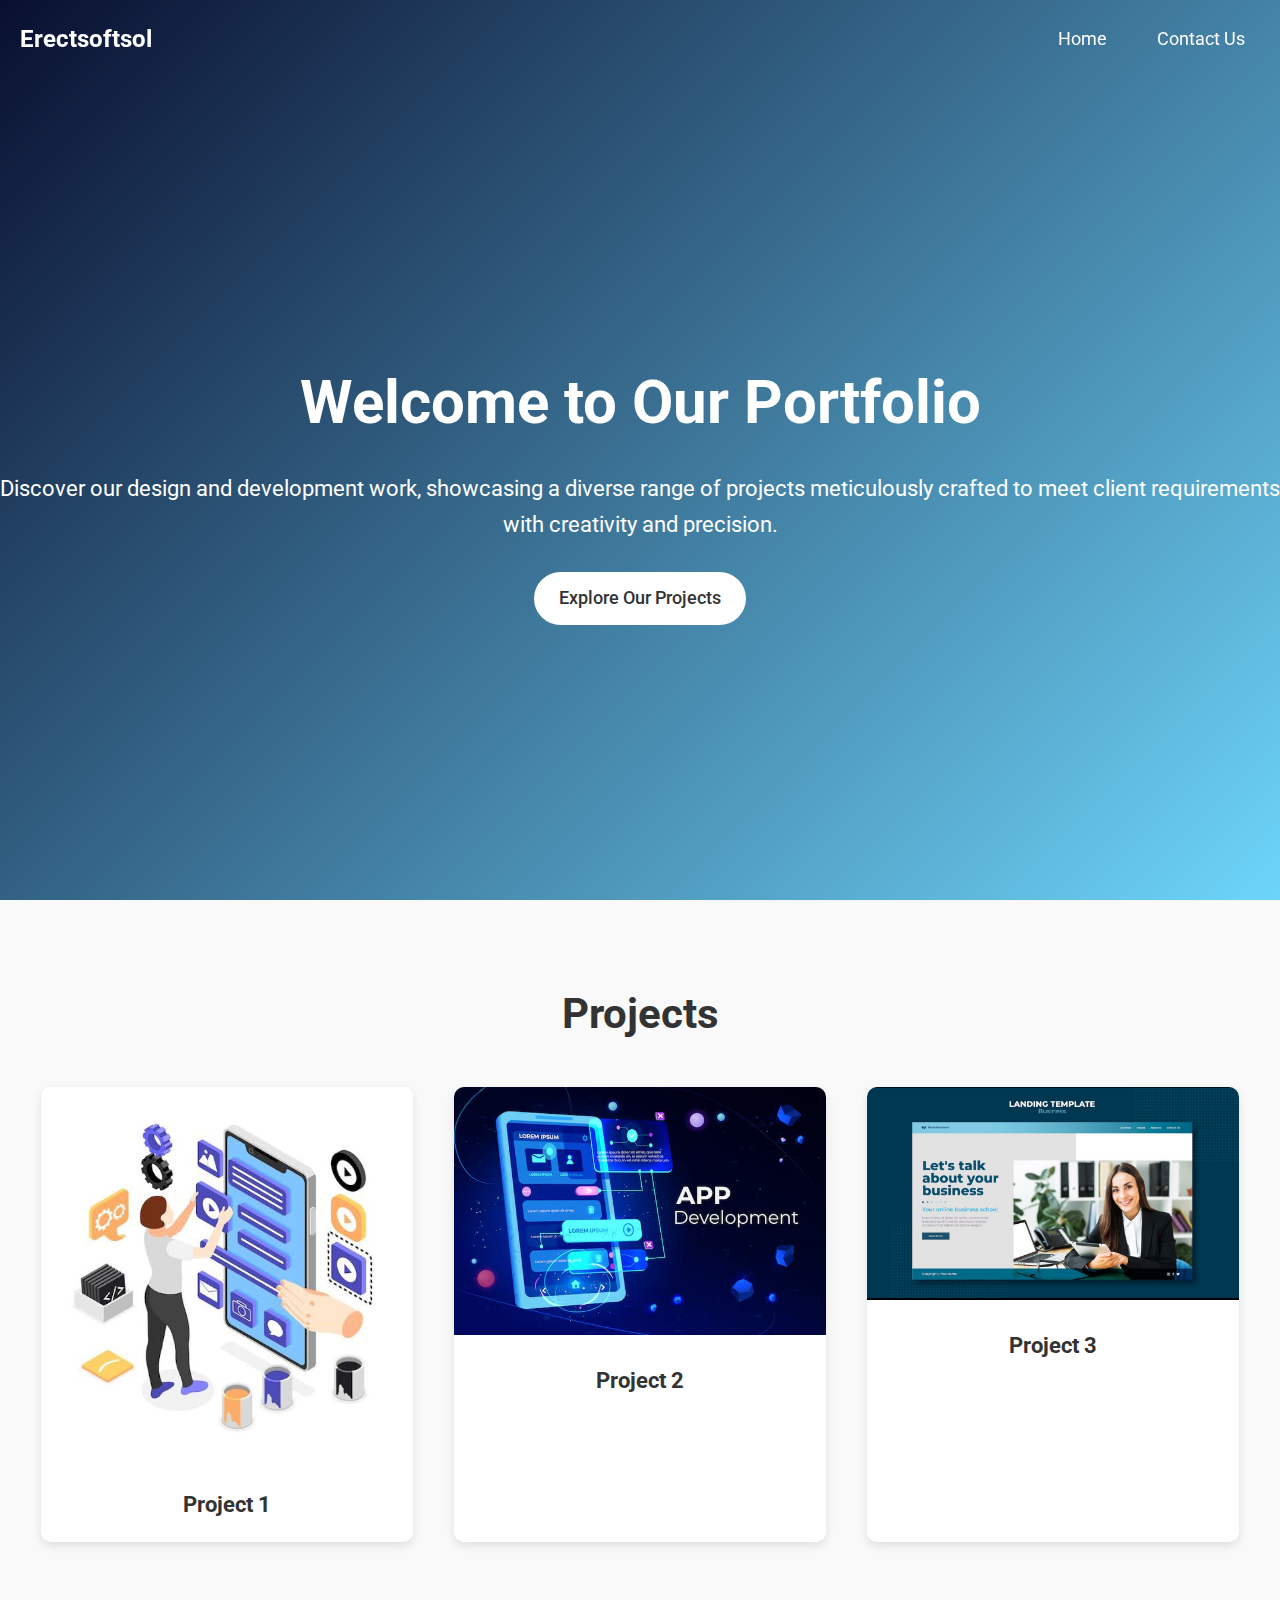
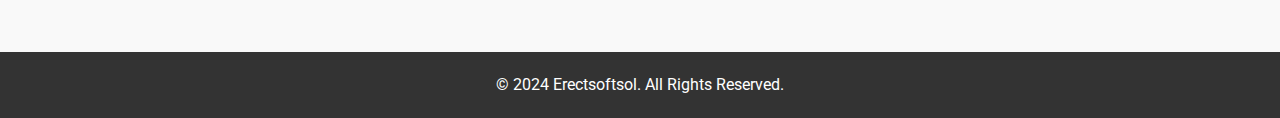
<file: app.html>
<!DOCTYPE html>
<html lang="en">
<head>
    <meta charset="UTF-8">
    <meta name="viewport" content="width=device-width, initial-scale=1.0">
    <title>Showcase Website</title>
    <link href="https://fonts.googleapis.com/css2?family=Roboto:wght@400;500;700&display=swap" rel="stylesheet">
    <style>
        * {
            margin: 0;
            padding: 0;
            box-sizing: border-box;
        }

        body {
            font-family: 'Roboto', sans-serif;
            background-color: #f4f4f9;
            color: #333;
            line-height: 1.6;
            overflow-x: hidden;
        }

        /* Navbar Styles */
        .navbar {
            /* background-color: #2b2b2b; */
            padding: 20px;
            display: flex;
            justify-content: space-between;
            align-items: center;
            position: fixed;
            top: 0;
            width: 100%;
            z-index: 1000;
            animation: slideDown 0.8s ease-in-out;
        }

        .navbar .logo a {
            color: #fff;
            font-size: 24px;
            font-weight: bold;
            text-decoration: none;
        }

        .nav-links {
            list-style: none;
            display: flex;
        }

        .nav-links li {
            margin-left: 20px;
            animation: fadeInRight 0.8s ease-in-out;
        }

        .nav-links li a {
            color: #fff;
            text-decoration: none;
            padding: 10px 15px;
            font-size: 18px;
            transition: background 0.3s ease;
        }

        .nav-links li a:hover {
            background-color:  #ff6f3c;
            border-radius: 4px;
        }

        /* Hamburger Menu (for mobile) */
        .hamburger {
            display: none;
            font-size: 30px;
            cursor: pointer;
        }

        .hamburger.active span:nth-child(1) {
            transform: translateY(8px) rotate(45deg);
        }

        .hamburger.active span:nth-child(2) {
            opacity: 0;
        }

        .hamburger.active span:nth-child(3) {
            transform: translateY(-8px) rotate(-45deg);
        }

        .hamburger span {
            display: block;
            width: 25px;
            height: 3px;
            background-color: white;
            margin: 5px 0;
            transition: 0.4s;
        }

        @media (max-width: 768px) {
            .nav-links {
                display: none;
                flex-direction: column;
                position: absolute;
                top: 70px;
                right: 0;
                background-color: #2b2b2b;
                width: 100%;
                padding: 10px 0;
                text-align: center;
            }

            .nav-links li {
                margin: 0;
            }

            .navbar {
                padding: 15px;
            }

            .hamburger {
                display: block;
            }

            .nav-links.active {
                display: flex;
            }
        }

        /* Hero Section Styles */
        .hero {
            background: linear-gradient(135deg,hsl(231, 68%, 11%), #6dd5fa);
            height: 100vh;
            display: flex;
            flex-direction: column;
            justify-content: center;
            align-items: center;
            text-align: center;
            color: white;
            animation: fadeIn 2s ease-in-out;
            padding-top: 80px;
        }

        .hero h1 {
            font-size: 60px;
            font-weight: 700;
            margin-bottom: 20px;
            animation: slideInFromTop 1.2s ease;
        }

        .hero p {
            font-size: 22px;
            margin-bottom: 30px;
            animation: fadeInUp 1.5s ease;
        }

        .btn {
            background-color: #fff;
            color: #333;
            padding: 12px 25px;
            text-decoration: none;
            font-size: 18px;
            font-weight: 500;
            border-radius: 30px;
            transition: background-color 0.3s ease, transform 0.3s ease;
            animation: fadeInUp 2s ease;
        }

        .btn:hover {
            background-color: #ff6f3c;
            color: #fff;
            transform: scale(1.05);
        }

        @media (max-width: 768px) {
            .hero h1 {
                font-size: 40px;
            }

            .hero p {
                font-size: 18px;
            }

            .btn {
                font-size: 16px;
                padding: 10px 20px;
            }
        }

        /* Portfolio Section Styles */
        .portfolio {
            padding: 80px 20px;
            background-color: #f9f9f9;
            text-align: center;
        }

        .portfolio h2 {
            font-size: 42px;
            margin-bottom: 40px;
            color: #333;
        }

        .portfolio-items {
            display: flex;
            justify-content: space-around;
            flex-wrap: wrap;
            animation: fadeIn 1.5s ease-in-out;
        }

        .portfolio-items .item {
            width: 30%;
            margin-bottom: 30px;
            background-color: white;
            box-shadow: 0 4px 10px rgba(0, 0, 0, 0.1);
            transition: transform 0.3s ease, box-shadow 0.3s ease;
            border-radius: 10px;
            overflow: hidden;
        }

        .portfolio-items .item:hover {
            transform: translateY(-10px);
            box-shadow: 0 8px 20px rgba(0, 0, 0, 0.15);
        }

        .portfolio-items .item img {
            width: 100%;
            height: auto;
        }

        .portfolio-items .item h3 {
            font-size: 22px;
            padding: 20px;
            color: #333;
        }

        @media (max-width: 768px) {
            .portfolio-items .item {
                width: 100%;
                margin-bottom: 20px;
            }

            .portfolio-items {
                flex-direction: column;
                align-items: center;
            }
        }

        /* Contact Section Styles */
        .contact {
            padding: 80px 20px;
            background-color: #2b2b2b;
            color: #fff;
            text-align: center;
        }

        .contact h2 {
            font-size: 42px;
            margin-bottom: 40px;
        }

        .contact form {
            max-width: 600px;
            margin: 0 auto;
            animation: fadeIn 1.5s ease-in-out;
        }

        .contact input, .contact textarea {
            width: 100%;
            padding: 15px;
            margin-bottom: 20px;
            border: 1px solid #ddd;
            border-radius: 6px;
            font-size: 16px;
        }

        .contact button {
            background-color: #4caf50;
            color: white;
            border: none;
            padding: 15px 30px;
            font-size: 18px;
            cursor: pointer;
            transition: background-color 0.3s ease;
            border-radius: 30px;
        }

        .contact button:hover {
            background-color: #333;
        }

        /* Footer Section */
        footer {
            background-color: #333;
            color: white;
            padding: 20px 0;
            text-align: center;
        }

        /* Animations */
        @keyframes slideDown {
            0% { transform: translateY(-100%); }
            100% { transform: translateY(0); }
        }

        @keyframes fadeInRight {
            0% { transform: translateX(100px); opacity: 0; }
            100% { transform: translateX(0); opacity: 1; }
        }

        @keyframes fadeInUp {
            0% { transform: translateY(50px); opacity: 0; }
            100% { transform: translateY(0); opacity: 1; }
        }

        @keyframes slideInFromTop {
            0% { transform: translateY(-100px); }
            100% { transform: translateY(0); }
        }
    </style>
</head>
<body>
    <nav class="navbar">
        <div class="logo">
            <a href="index.html">Erectsoftsol</a>
        </div>
        <ul class="nav-links">
            <li><a href="index.html">Home</a></li>
            <li><a href="try.html">Contact Us</a></li>
        </ul>
        <div class="hamburger" id="hamburger">
            <span></span>
            <span></span>
            <span></span>
        </div>
    </nav>

    <section id="home" class="hero">
        <h1>Welcome to Our Portfolio</h1>
        <p>Discover our design and development work, showcasing a diverse range of projects meticulously crafted to meet client requirements with creativity and precision.</p>
        <a href="#portfolio" class="btn">Explore Our Projects</a>
    </section>

    <section id="portfolio" class="portfolio">
        <h2>Projects</h2>
        <div class="portfolio-items">
            <div class="item">
                <img src="app.jpg" alt="Project 1">
                <h3>Project 1</h3>
            </div>
            <div class="item">
                <img src="app1.jpg" alt="Project 2">
                <h3>Project 2</h3>
            </div>
            <div class="item">
                <img src="2.jpg" alt="Project 3">
                <h3>Project 3</h3>
            </div>
        </div>
    </section>

    <footer>
        <p>&copy; 2024 Erectsoftsol. All Rights Reserved.</p>
    </footer>

    <script>
        const hamburger = document.getElementById('hamburger');
        const navLinks = document.querySelector('.nav-links');

        hamburger.addEventListener('click', () => {
            hamburger.classList.toggle('active');
            navLinks.classList.toggle('active');
        });
    </script>
</body>
</html>
</file>
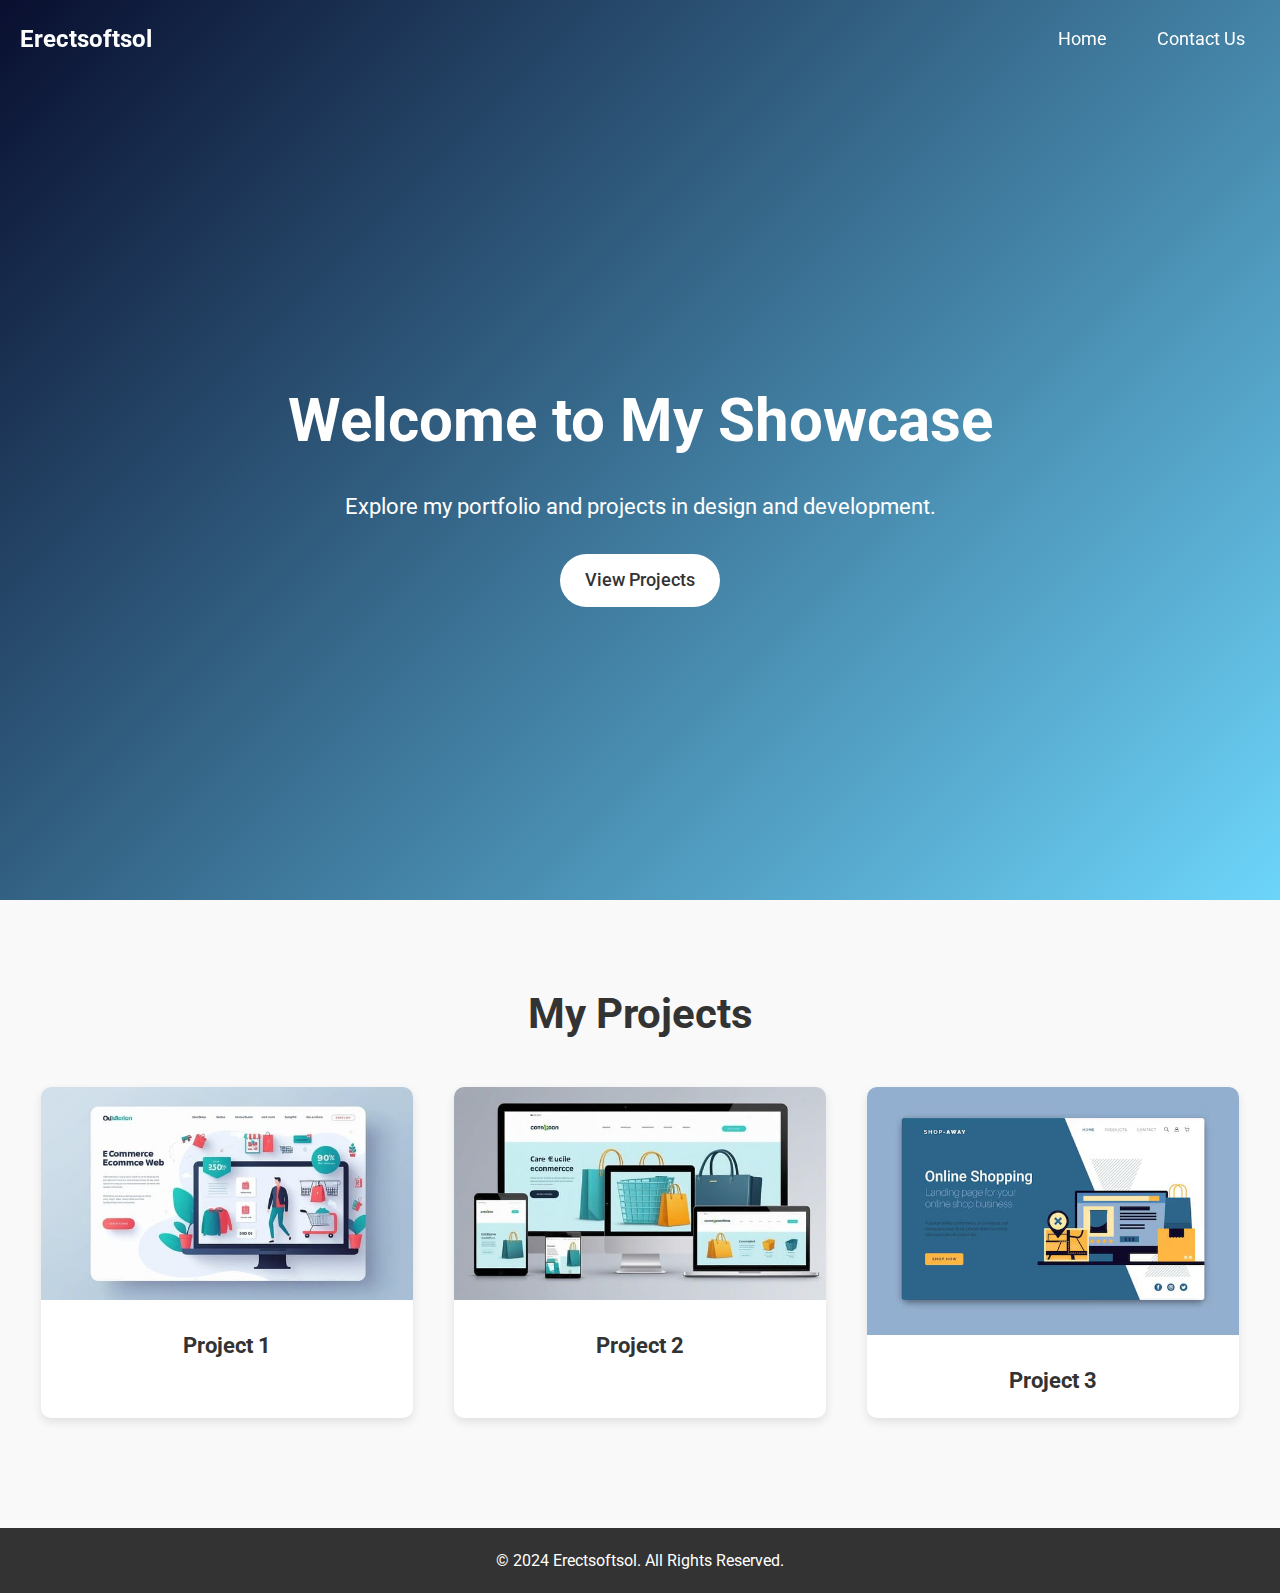
<file: ecom.html>
<!DOCTYPE html>
<html lang="en">
<head>
    <meta charset="UTF-8">
    <meta name="viewport" content="width=device-width, initial-scale=1.0">
    <title>Showcase Website</title>
    <link href="https://fonts.googleapis.com/css2?family=Roboto:wght@400;500;700&display=swap" rel="stylesheet">
    <style>
        * {
            margin: 0;
            padding: 0;
            box-sizing: border-box;
        }

        body {
            font-family: 'Roboto', sans-serif;
            background-color: #f4f4f9;
            color: #333;
            line-height: 1.6;
            overflow-x: hidden;
        }

        /* Navbar Styles */
        .navbar {
            /* background-color: #2b2b2b; */
            padding: 20px;
            display: flex;
            justify-content: space-between;
            align-items: center;
            position: fixed;
            top: 0;
            width: 100%;
            z-index: 1000;
            animation: slideDown 0.8s ease-in-out;
        }

        .navbar .logo a {
            color: #fff;
            font-size: 24px;
            font-weight: bold;
            text-decoration: none;
        }

        .nav-links {
            list-style: none;
            display: flex;
        }

        .nav-links li {
            margin-left: 20px;
            animation: fadeInRight 0.8s ease-in-out;
        }

        .nav-links li a {
            color: #fff;
            text-decoration: none;
            padding: 10px 15px;
            font-size: 18px;
            transition: background 0.3s ease;
        }

        .nav-links li a:hover {
            background-color:  #ff6f3c;
            border-radius: 4px;
        }

        /* Hamburger Menu (for mobile) */
        .hamburger {
            display: none;
            font-size: 30px;
            cursor: pointer;
        }

        .hamburger.active span:nth-child(1) {
            transform: translateY(8px) rotate(45deg);
        }

        .hamburger.active span:nth-child(2) {
            opacity: 0;
        }

        .hamburger.active span:nth-child(3) {
            transform: translateY(-8px) rotate(-45deg);
        }

        .hamburger span {
            display: block;
            width: 25px;
            height: 3px;
            background-color: white;
            margin: 5px 0;
            transition: 0.4s;
        }

        @media (max-width: 768px) {
            .nav-links {
                display: none;
                flex-direction: column;
                position: absolute;
                top: 70px;
                right: 0;
                background-color: #2b2b2b;
                width: 100%;
                padding: 10px 0;
                text-align: center;
            }

            .nav-links li {
                margin: 0;
            }

            .navbar {
                padding: 15px;
            }

            .hamburger {
                display: block;
            }

            .nav-links.active {
                display: flex;
            }
        }

        /* Hero Section Styles */
        .hero {
            background: linear-gradient(135deg,hsl(231, 68%, 11%), #6dd5fa);
            height: 100vh;
            display: flex;
            flex-direction: column;
            justify-content: center;
            align-items: center;
            text-align: center;
            color: white;
            animation: fadeIn 2s ease-in-out;
            padding-top: 80px;
        }

        .hero h1 {
            font-size: 60px;
            font-weight: 700;
            margin-bottom: 20px;
            animation: slideInFromTop 1.2s ease;
        }

        .hero p {
            font-size: 22px;
            margin-bottom: 30px;
            animation: fadeInUp 1.5s ease;
        }

        .btn {
            background-color: #fff;
            color: #333;
            padding: 12px 25px;
            text-decoration: none;
            font-size: 18px;
            font-weight: 500;
            border-radius: 30px;
            transition: background-color 0.3s ease, transform 0.3s ease;
            animation: fadeInUp 2s ease;
        }

        .btn:hover {
            background-color:  #ff6f3c;
            color: #fff;
            transform: scale(1.05);
        }

        @media (max-width: 768px) {
            .hero h1 {
                font-size: 40px;
            }

            .hero p {
                font-size: 18px;
            }

            .btn {
                font-size: 16px;
                padding: 10px 20px;
            }
        }

        /* Portfolio Section Styles */
        .portfolio {
            padding: 80px 20px;
            background-color: #f9f9f9;
            text-align: center;
        }

        .portfolio h2 {
            font-size: 42px;
            margin-bottom: 40px;
            color: #333;
        }

        .portfolio-items {
            display: flex;
            justify-content: space-around;
            flex-wrap: wrap;
            animation: fadeIn 1.5s ease-in-out;
        }

        .portfolio-items .item {
            width: 30%;
            margin-bottom: 30px;
            background-color: white;
            box-shadow: 0 4px 10px rgba(0, 0, 0, 0.1);
            transition: transform 0.3s ease, box-shadow 0.3s ease;
            border-radius: 10px;
            overflow: hidden;
        }

        .portfolio-items .item:hover {
            transform: translateY(-10px);
            box-shadow: 0 8px 20px rgba(0, 0, 0, 0.15);
        }

        .portfolio-items .item img {
            width: 100%;
            height: auto;
        }

        .portfolio-items .item h3 {
            font-size: 22px;
            padding: 20px;
            color: #333;
        }

        @media (max-width: 768px) {
            .portfolio-items .item {
                width: 100%;
                margin-bottom: 20px;
            }

            .portfolio-items {
                flex-direction: column;
                align-items: center;
            }
        }

        /* Contact Section Styles */
        .contact {
            padding: 80px 20px;
            background-color: #2b2b2b;
            color: #fff;
            text-align: center;
        }

        .contact h2 {
            font-size: 42px;
            margin-bottom: 40px;
        }

        .contact form {
            max-width: 600px;
            margin: 0 auto;
            animation: fadeIn 1.5s ease-in-out;
        }

        .contact input, .contact textarea {
            width: 100%;
            padding: 15px;
            margin-bottom: 20px;
            border: 1px solid #ddd;
            border-radius: 6px;
            font-size: 16px;
        }

        .contact button {
            background-color: #4caf50;
            color: white;
            border: none;
            padding: 15px 30px;
            font-size: 18px;
            cursor: pointer;
            transition: background-color 0.3s ease;
            border-radius: 30px;
        }

        .contact button:hover {
            background-color: #333;
        }

        /* Footer Section */
        footer {
            background-color: #333;
            color: white;
            padding: 20px 0;
            text-align: center;
        }

        /* Animations */
        @keyframes slideDown {
            0% { transform: translateY(-100%); }
            100% { transform: translateY(0); }
        }

        @keyframes fadeInRight {
            0% { transform: translateX(100px); opacity: 0; }
            100% { transform: translateX(0); opacity: 1; }
        }

        @keyframes fadeInUp {
            0% { transform: translateY(50px); opacity: 0; }
            100% { transform: translateY(0); opacity: 1; }
        }

        @keyframes slideInFromTop {
            0% { transform: translateY(-100px); }
            100% { transform: translateY(0); }
        }
    </style>
</head>
<body>
    <nav class="navbar">
        <div class="logo">
            <a href="index.html">Erectsoftsol</a>
        </div>
        <ul class="nav-links">
            <li><a href="index.html">Home</a></li>
          
            <li><a href="try.html">Contact Us</a></li>
        </ul>
        <div class="hamburger" id="hamburger">
            <span></span>
            <span></span>
            <span></span>
        </div>
    </nav>

    <section id="home" class="hero">
        <h1>Welcome to My Showcase</h1>
        <p>Explore my portfolio and projects in design and development.</p>
        <a href="#portfolio" class="btn">View Projects</a>
    </section>

    <section id="portfolio" class="portfolio">
        <h2>My Projects</h2>
        <div class="portfolio-items">
            <div class="item">
                <img src="ecom.jpg" alt="Project 1">
                <h3>Project 1</h3>
            </div>
            <div class="item">
                <img src="ecom1.jpg" alt="Project 2">
                <h3>Project 2</h3>
            </div>
            <div class="item">
                <img src="ecom2.jpg" alt="Project 3">
                <h3>Project 3</h3>
            </div>
        </div>
    </section>

    

    <footer>
        <p>&copy; 2024 Erectsoftsol. All Rights Reserved.</p>
    </footer>

    <script>
        const hamburger = document.getElementById('hamburger');
        const navLinks = document.querySelector('.nav-links');

        hamburger.addEventListener('click', () => {
            hamburger.classList.toggle('active');
            navLinks.classList.toggle('active');
        });
    </script>
</body>
</html>
</file>
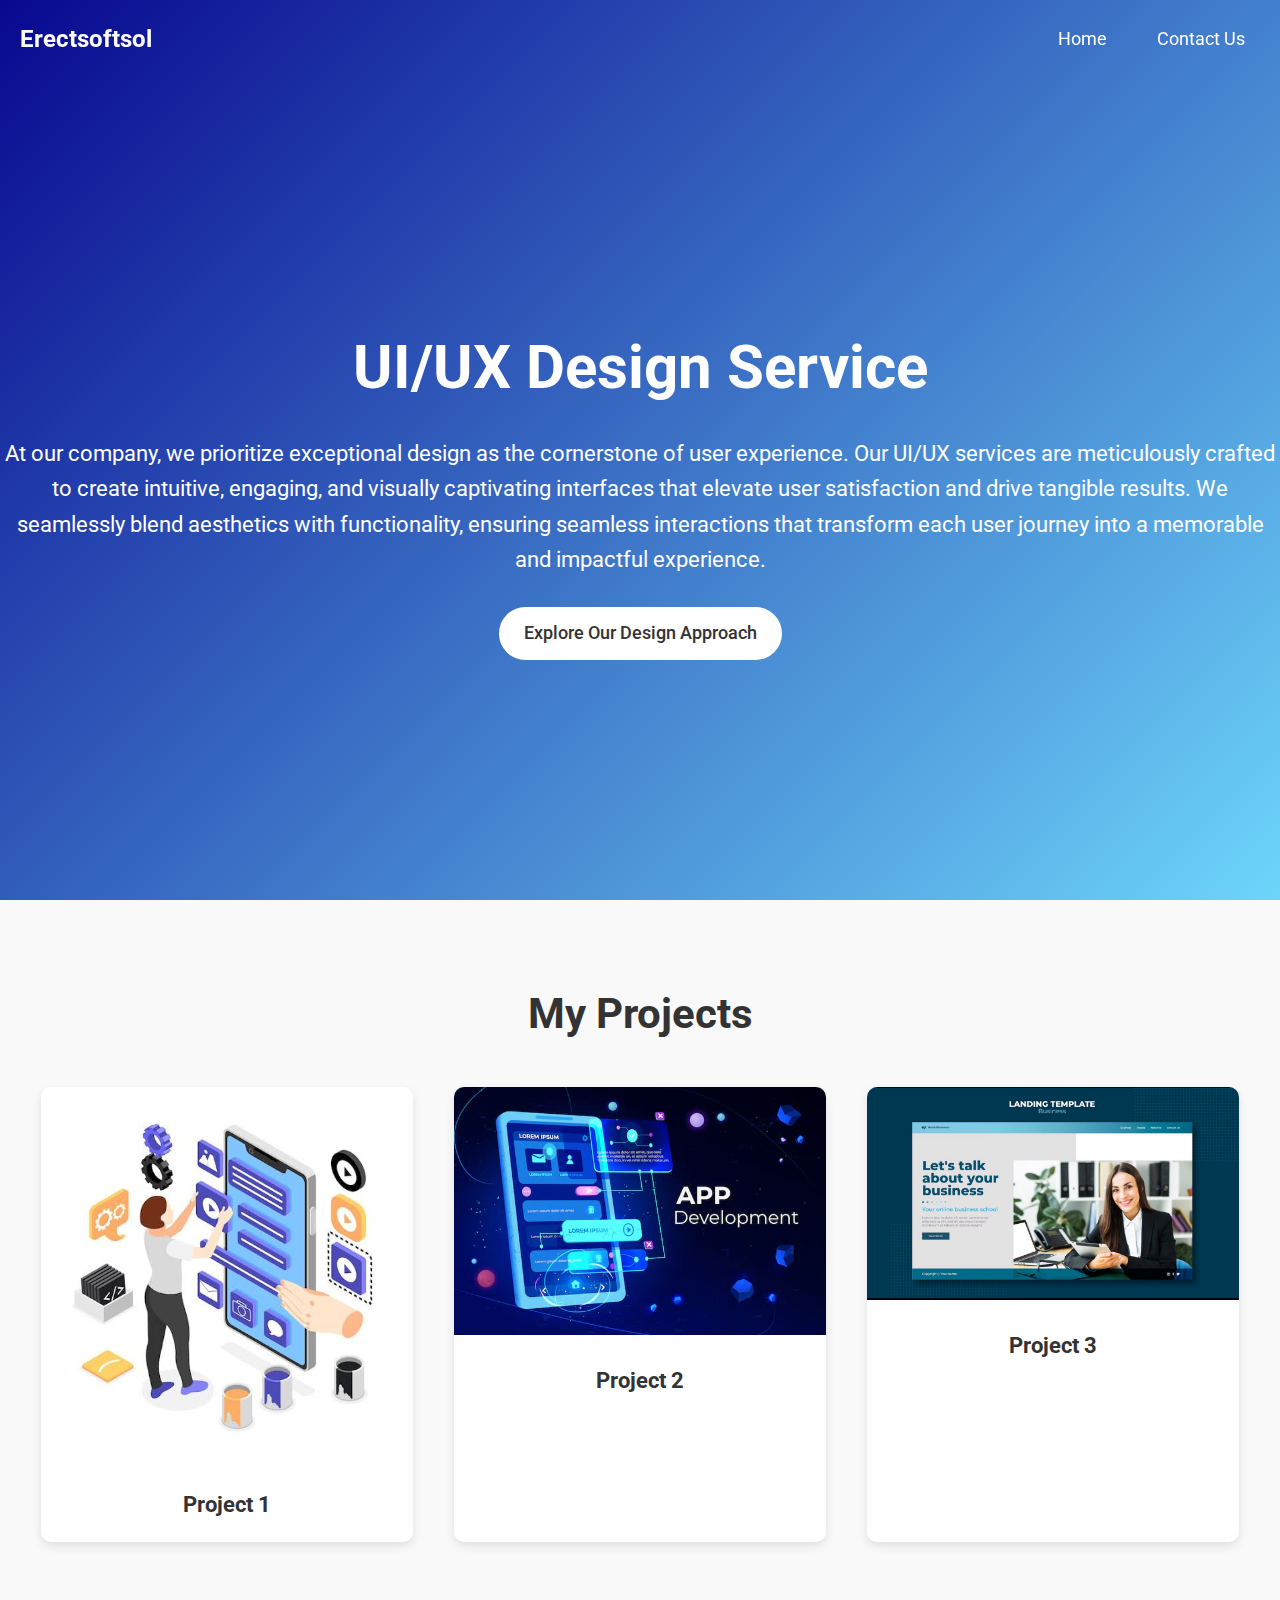
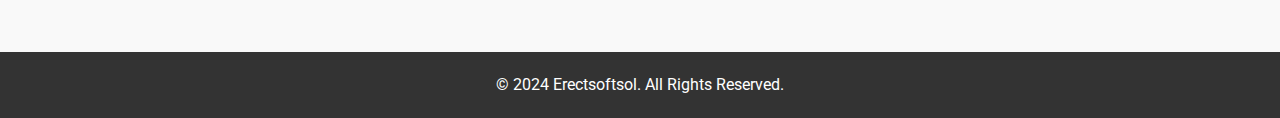
<file: ui.html>
<!DOCTYPE html>
<html lang="en">
<head>
    <meta charset="UTF-8">
    <meta name="viewport" content="width=device-width, initial-scale=1.0">
    <title>Showcase Website</title>
    <link href="https://fonts.googleapis.com/css2?family=Roboto:wght@400;500;700&display=swap" rel="stylesheet">
    
    <style>
        * {
            margin: 0;
            padding: 0;
            box-sizing: border-box;
        }

        body {
            font-family: 'Roboto', sans-serif;
            background-color: hsl(231, 68%, 21%);
            color: #f1eded;
            line-height: 1.6;
            overflow-x: hidden;
        }

        /* Navbar Styles */
        .navbar {
            /* background-color: #f3f3f3; */
            padding: 20px;
            display: flex;
            justify-content: space-between;
            align-items: center;
            position: fixed;
            top: 0;
            width: 100%;
            z-index: 1000;
            animation: slideDown 0.8s ease-in-out;
        }

        .navbar .logo a {
            color: #fff;
            font-size: 24px;
            font-weight: bold;
            text-decoration: none;
        }

        .nav-links {
            list-style: none;
            display: flex;
        }

        .nav-links li {
            margin-left: 20px;
            animation: fadeInRight 0.8s ease-in-out;
        }

        .nav-links li a {
            color: #fff;
            text-decoration: none;
            padding: 10px 15px;
            font-size: 18px;
            transition: background 0.3s ease;
        }

        .nav-links li a:hover {
            background-color: #ff6f3c;
            border-radius: 4px;
        }

        /* Hamburger Menu (for mobile) */
        .hamburger {
            display: none;
            font-size: 30px;
            cursor: pointer;
        }

        .hamburger.active span:nth-child(1) {
            transform: translateY(8px) rotate(45deg);
        }

        .hamburger.active span:nth-child(2) {
            opacity: 0;
        }

        .hamburger.active span:nth-child(3) {
            transform: translateY(-8px) rotate(-45deg);
        }

        .hamburger span {
            display: block;
            width: 25px;
            height: 3px;
            background-color: white;
            margin: 5px 0;
            transition: 0.4s;
        }

        @media (max-width: 768px) {
            .nav-links {
                display: none;
                flex-direction: column;
                position: absolute;
                top: 70px;
                right: 0;
                background-color: #2b2b2b;
                width: 100%;
                padding: 10px 0;
                text-align: center;
            }

            .nav-links li {
                margin: 0;
            }

            .navbar {
                padding: 15px;
            }

            .hamburger {
                display: block;
            }

            .nav-links.active {
                display: flex;
            }
        }

        /* Hero Section Styles */
        .hero {
            background: linear-gradient(135deg, rgb(8, 8, 143), #6dd5fa);
            height: 100vh;
            display: flex;
            flex-direction: column;
            justify-content: center;
            align-items: center;
            text-align: center;
            color: white;
            animation: fadeIn 2s ease-in-out;
            padding-top: 80px;
        }

        .hero h1 {
            font-size: 60px;
            font-weight: 700;
            margin-bottom: 20px;
            animation: slideInFromTop 1.2s ease;
        }

        .hero p {
            font-size: 22px;
            margin-bottom: 30px;
            animation: fadeInUp 1.5s ease;
        }

        .btn {
            background-color: #fff;
            color: #333;
            padding: 12px 25px;
            text-decoration: none;
            font-size: 18px;
            font-weight: 500;
            border-radius: 30px;
            transition: background-color 0.3s ease, transform 0.3s ease;
            animation: fadeInUp 2s ease;
        }

        .btn:hover {
            background-color: #ff6f3c;
            color: #fff;
            transform: scale(1.05);
        }

        @media (max-width: 768px) {
            .hero h1 {
                font-size: 40px;
            }

            .hero p {
                font-size: 18px;
            }

            .btn {
                font-size: 16px;
                padding: 10px 20px;
            }
        }

        /* Portfolio Section Styles */
        .portfolio {
            padding: 80px 20px;
            background-color: #f9f9f9;
            text-align: center;
        }

        .portfolio h2 {
            font-size: 42px;
            margin-bottom: 40px;
            color: #333;
        }

        .portfolio-items {
            display: flex;
            justify-content: space-around;
            flex-wrap: wrap;
            animation: fadeIn 1.5s ease-in-out;
        }

        .portfolio-items .item {
            width: 30%;
            margin-bottom: 30px;
            background-color: white;
            box-shadow: 0 4px 10px rgba(0, 0, 0, 0.1);
            transition: transform 0.3s ease, box-shadow 0.3s ease;
            border-radius: 10px;
            overflow: hidden;
        }

        .portfolio-items .item:hover {
            transform: translateY(-10px);
            box-shadow: 0 8px 20px rgba(0, 0, 0, 0.15);
        }

        .portfolio-items .item img {
            width: 100%;
            height: auto;
        }

        .portfolio-items .item h3 {
            font-size: 22px;
            padding: 20px;
            color: #333;
        }

        @media (max-width: 768px) {
            .portfolio-items .item {
                width: 100%;
                margin-bottom: 20px;
            }

            .portfolio-items {
                flex-direction: column;
                align-items: center;
            }
        }

        /* Contact Section Styles */
        .contact {
            padding: 80px 20px;
            background-color: #2b2b2b;
            color: #fff;
            text-align: center;
        }

        .contact h2 {
            font-size: 42px;
            margin-bottom: 40px;
        }

        .contact form {
            max-width: 600px;
            margin: 0 auto;
            animation: fadeIn 1.5s ease-in-out;
        }

        .contact input, .contact textarea {
            width: 100%;
            padding: 15px;
            margin-bottom: 20px;
            border: 1px solid #ddd;
            border-radius: 6px;
            font-size: 16px;
        }

        .contact button {
            background-color: #4caf50;
            color: white;
            border: none;
            padding: 15px 30px;
            font-size: 18px;
            cursor: pointer;
            transition: background-color 0.3s ease;
            border-radius: 30px;
        }

        .contact button:hover {
            background-color: #333;
        }

        /* Footer Section */
        footer {
            background-color: #333;
            color: white;
            padding: 20px 0;
            text-align: center;
        }

        /* Animations */
        @keyframes slideDown {
            0% { transform: translateY(-100%); }
            100% { transform: translateY(0); }
        }

        @keyframes fadeInRight {
            0% { transform: translateX(100px); opacity: 0; }
            100% { transform: translateX(0); opacity: 1; }
        }

        @keyframes fadeInUp {
            0% { transform: translateY(50px); opacity: 0; }
            100% { transform: translateY(0); opacity: 1; }
        }

        @keyframes slideInFromTop {
            0% { transform: translateY(-100px); }
            100% { transform: translateY(0); }
        }
    </style>
</head>
<body>
    <nav class="navbar">
        <div class="logo">
            <a href="index.html">Erectsoftsol</a>
        </div>
        <ul class="nav-links">
            <li><a href="index.html">Home</a></li>
           
            <li><a href="try.html">Contact Us</a></li>
        </ul>
        <div class="hamburger" id="hamburger">
            <span></span>
            <span></span>
            <span></span>
        </div>
    </nav>

    <section id="home" class="hero">
        <h1>UI/UX Design Service</h1>
        <p>At our company, we prioritize exceptional design as the cornerstone of user experience. Our UI/UX services are meticulously crafted to create intuitive, engaging, and visually captivating interfaces that elevate user satisfaction and drive tangible results. We seamlessly blend aesthetics with functionality, ensuring seamless interactions that transform each user journey into a memorable and impactful experience.</p>
        <a href="#portfolio" class="btn">Explore Our Design Approach</a>
    </section>

    <section id="portfolio" class="portfolio">
        <h2>My Projects</h2>
        <div class="portfolio-items">
            <div class="item">
                <img src="app.jpg" alt="Project 1">
                <h3>Project 1</h3>
            </div>
            <div class="item">
                <img src="app1.jpg" alt="Project 2">
                <h3>Project 2</h3>
            </div>
            <div class="item">
                <img src="2.jpg" alt="Project 3">
                <h3>Project 3</h3>
            </div>
        </div>
    </section>

    

    <footer>
        <p>&copy; 2024 Erectsoftsol. All Rights Reserved.</p>
    </footer>

    <script>
        const hamburger = document.getElementById('hamburger');
        const navLinks = document.querySelector('.nav-links');

        hamburger.addEventListener('click', () => {
            hamburger.classList.toggle('active');
            navLinks.classList.toggle('active');
        });
    </script>
</body>
</html>
</file>
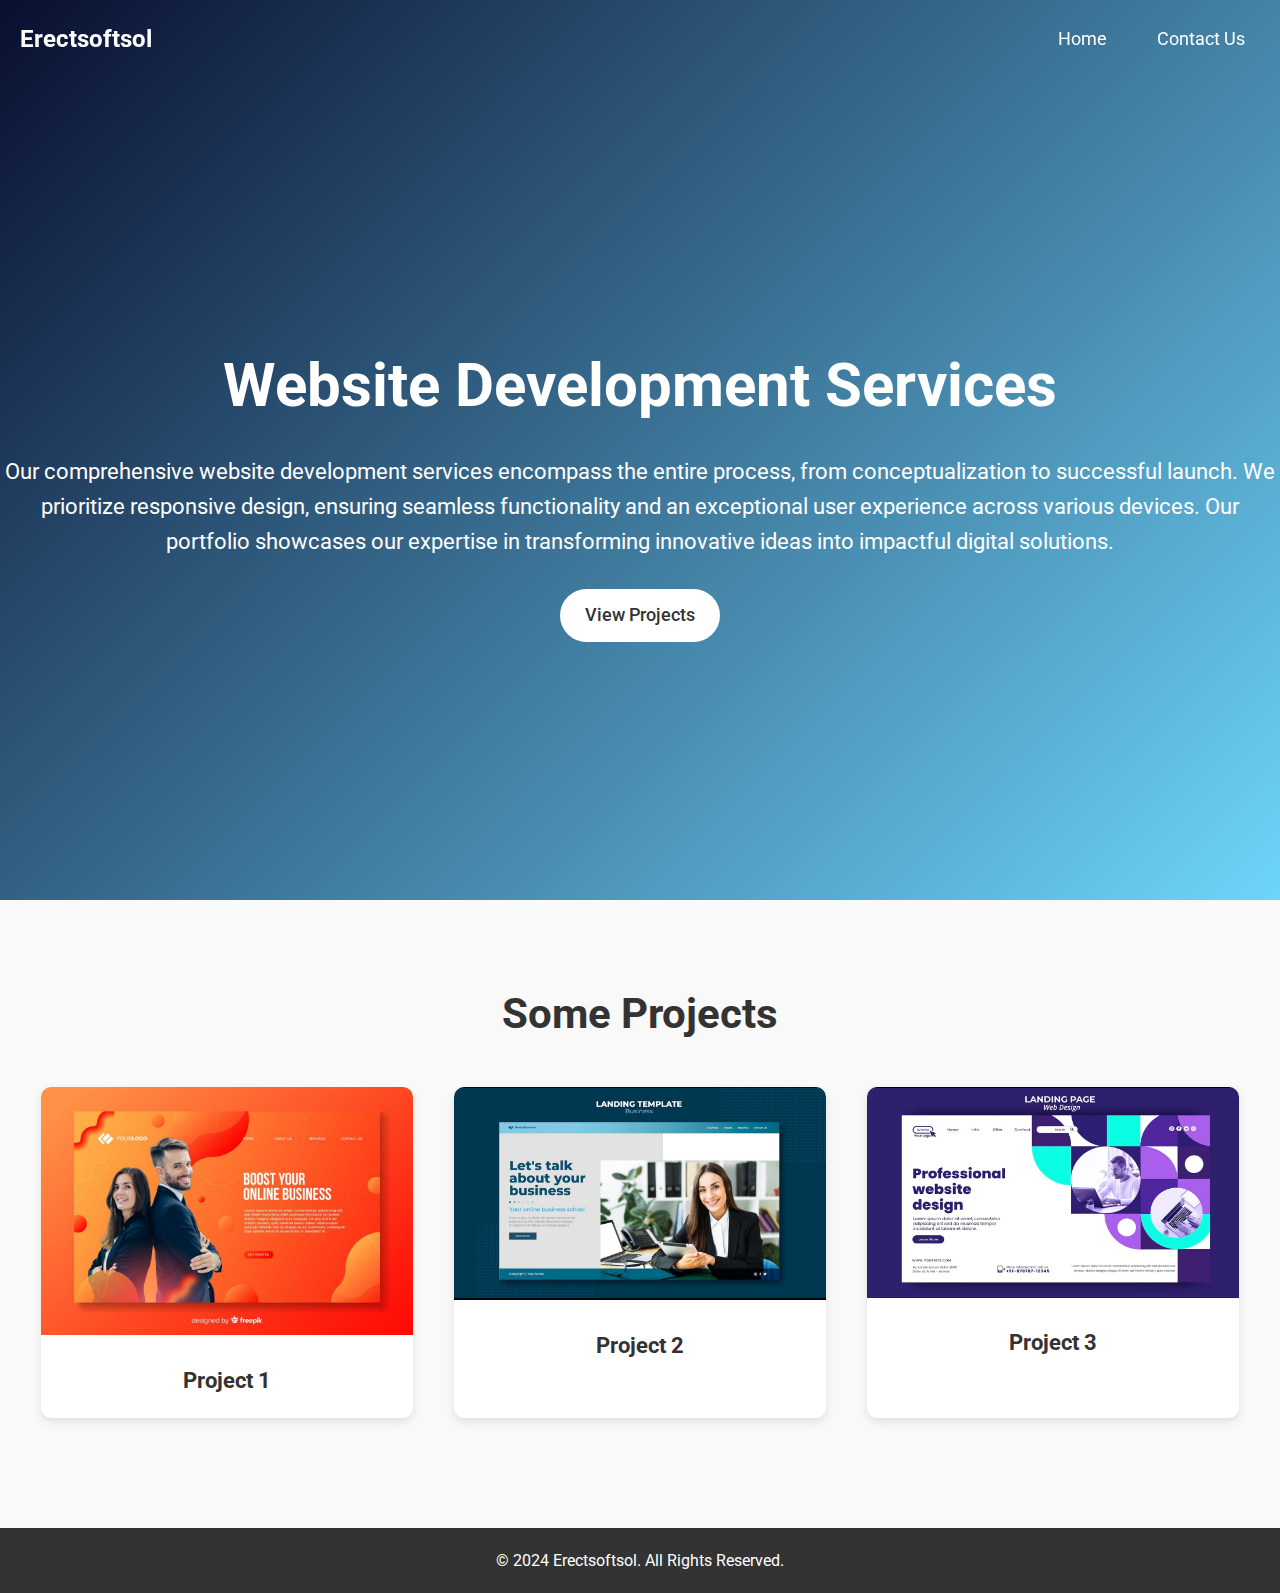
<file: web.html>
<!DOCTYPE html>
<html lang="en">
<head>
    <meta charset="UTF-8">
    <meta name="viewport" content="width=device-width, initial-scale=1.0">
    <title>Showcase Website</title>
    <link href="https://fonts.googleapis.com/css2?family=Roboto:wght@400;500;700&display=swap" rel="stylesheet">
    <style>
        * {
            margin: 0;
            padding: 0;
            box-sizing: border-box;
        }

        body {
            font-family: 'Roboto', sans-serif;
            background-color: #f4f4f9;
            color: #333;
            line-height: 1.6;
            overflow-x: hidden;
        }

        /* Navbar Styles */
        .navbar {
            /* background-color: #2b2b2b;
             */
            padding: 20px;
            display: flex;
            justify-content: space-between;
            align-items: center;
            position: fixed;
            top: 0;
            width: 100%;
            z-index: 1000;
            animation: slideDown 0.8s ease-in-out;
        }

        .navbar .logo a {
            color: #fff;
            font-size: 24px;
            font-weight: bold;
            text-decoration: none;
        }

        .nav-links {
            list-style: none;
            display: flex;
        }

        .nav-links li {
            margin-left: 20px;
            animation: fadeInRight 0.8s ease-in-out;
        }

        .nav-links li a {
            color: #fff;
            text-decoration: none;
            padding: 10px 15px;
            font-size: 18px;
            transition: background 0.3s ease;
        }

        .nav-links li a:hover {
            background-color:  #ff6f3c;
            border-radius: 4px;
        }

        /* Hamburger Menu (for mobile) */
        .hamburger {
            display: none;
            font-size: 30px;
            cursor: pointer;
        }

        .hamburger.active span:nth-child(1) {
            transform: translateY(8px) rotate(45deg);
        }

        .hamburger.active span:nth-child(2) {
            opacity: 0;
        }

        .hamburger.active span:nth-child(3) {
            transform: translateY(-8px) rotate(-45deg);
        }

        .hamburger span {
            display: block;
            width: 25px;
            height: 3px;
            background-color: white;
            margin: 5px 0;
            transition: 0.4s;
        }

        @media (max-width: 768px) {
            .nav-links {
                display: none;
                flex-direction: column;
                position: absolute;
                top: 70px;
                right: 0;
                background-color: #2b2b2b;
                width: 100%;
                padding: 10px 0;
                text-align: center;
            }

            .nav-links li {
                margin: 0;
            }

            .navbar {
                padding: 15px;
            }

            .hamburger {
                display: block;
            }

            .nav-links.active {
                display: flex;
            }
        }

        /* Hero Section Styles */
        .hero {
            background: linear-gradient(135deg,hsl(231, 68%, 11%), #6dd5fa);
            height: 100vh;
            display: flex;
            flex-direction: column;
            justify-content: center;
            align-items: center;
            text-align: center;
            color: white;
            animation: fadeIn 2s ease-in-out;
            padding-top: 80px;
        }

        .hero h1 {
            font-size: 60px;
            font-weight: 700;
            margin-bottom: 20px;
            animation: slideInFromTop 1.2s ease;
        }

        .hero p {
            font-size: 22px;
            margin-bottom: 30px;
            animation: fadeInUp 1.5s ease;
        }

        .btn {
            background-color: #fff;
            color: #333;
            padding: 12px 25px;
            text-decoration: none;
            font-size: 18px;
            font-weight: 500;
            border-radius: 30px;
            transition: background-color 0.3s ease, transform 0.3s ease;
            animation: fadeInUp 2s ease;
        }

        .btn:hover {
            background-color: #ff6f3c;
            color: #fff;
            transform: scale(1.05);
        }

        @media (max-width: 768px) {
            .hero h1 {
                font-size: 40px;
            }

            .hero p {
                font-size: 18px;
            }

            .btn {
                font-size: 16px;
                padding: 10px 20px;
            }
        }

        /* Portfolio Section Styles */
        .portfolio {
            padding: 80px 20px;
            background-color: #f9f9f9;
            text-align: center;
        }

        .portfolio h2 {
            font-size: 42px;
            margin-bottom: 40px;
            color: #333;
        }

        .portfolio-items {
            display: flex;
            justify-content: space-around;
            flex-wrap: wrap;
            animation: fadeIn 1.5s ease-in-out;
        }

        .portfolio-items .item {
            width: 30%;
            margin-bottom: 30px;
            background-color: white;
            box-shadow: 0 4px 10px rgba(0, 0, 0, 0.1);
            transition: transform 0.3s ease, box-shadow 0.3s ease;
            border-radius: 10px;
            overflow: hidden;
        }

        .portfolio-items .item:hover {
            transform: translateY(-10px);
            box-shadow: 0 8px 20px rgba(0, 0, 0, 0.15);
        }

        .portfolio-items .item img {
            width: 100%;
            height: auto;
        }

        .portfolio-items .item h3 {
            font-size: 22px;
            padding: 20px;
            color: #333;
        }

        @media (max-width: 768px) {
            .portfolio-items .item {
                width: 100%;
                margin-bottom: 20px;
            }

            .portfolio-items {
                flex-direction: column;
                align-items: center;
            }
        }

        /* Contact Section Styles */
        .contact {
            padding: 80px 20px;
            background-color: #2b2b2b;
            color: #fff;
            text-align: center;
        }

        .contact h2 {
            font-size: 42px;
            margin-bottom: 40px;
        }

        .contact form {
            max-width: 600px;
            margin: 0 auto;
            animation: fadeIn 1.5s ease-in-out;
        }

        .contact input, .contact textarea {
            width: 100%;
            padding: 15px;
            margin-bottom: 20px;
            border: 1px solid #ddd;
            border-radius: 6px;
            font-size: 16px;
        }

        .contact button {
            background-color: #4caf50;
            color: white;
            border: none;
            padding: 15px 30px;
            font-size: 18px;
            cursor: pointer;
            transition: background-color 0.3s ease;
            border-radius: 30px;
        }

        .contact button:hover {
            background-color: #333;
        }

        /* Footer Section */
        footer {
            background-color: #333;
            color: white;
            padding: 20px 0;
            text-align: center;
        }

        /* Animations */
        @keyframes slideDown {
            0% { transform: translateY(-100%); }
            100% { transform: translateY(0); }
        }

        @keyframes fadeInRight {
            0% { transform: translateX(100px); opacity: 0; }
            100% { transform: translateX(0); opacity: 1; }
        }

        @keyframes fadeInUp {
            0% { transform: translateY(50px); opacity: 0; }
            100% { transform: translateY(0); opacity: 1; }
        }

        @keyframes slideInFromTop {
            0% { transform: translateY(-100px); }
            100% { transform: translateY(0); }
        }
    </style>
</head>
<body>
    <nav class="navbar">
        <div class="logo">
            <a href="index.html">Erectsoftsol</a>
        </div>
        <ul class="nav-links">
            <li><a href="index.html">Home</a></li>
           
            <li><a href="try.html">Contact Us</a></li>
        </ul>
        <div class="hamburger" id="hamburger">
            <span></span>
            <span></span>
            <span></span>
        </div>
    </nav>

    <section id="home" class="hero">
        <h1>Website Development Services</h1>
        <p>Our comprehensive website development services encompass the entire process, from conceptualization to successful launch. We prioritize responsive design, ensuring seamless functionality and an exceptional user experience across various devices. Our portfolio showcases our expertise in transforming innovative ideas into impactful digital solutions.</p>
        <a href="#portfolio" class="btn">View Projects</a>
    </section>

    <section id="portfolio" class="portfolio">
        <h2>Some Projects</h2>
        <div class="portfolio-items">
            <div class="item">
                <img src="1.jpg" alt="Project 1">
                <h3>Project 1</h3>
            </div>
            <div class="item">
                <img src="2.jpg" alt="Project 2">
                <h3>Project 2</h3>
            </div>
            <div class="item">
                <img src="3.jpg" alt="Project 3">
                <h3>Project 3</h3>
            </div>
        </div>
    </section>

  

    <footer>
        <p>&copy; 2024 Erectsoftsol. All Rights Reserved.</p>
    </footer>

    <script>
        const hamburger = document.getElementById('hamburger');
        const navLinks = document.querySelector('.nav-links');

        hamburger.addEventListener('click', () => {
            hamburger.classList.toggle('active');
            navLinks.classList.toggle('active');
        });
    </script>
</body>
</html>
</file>
